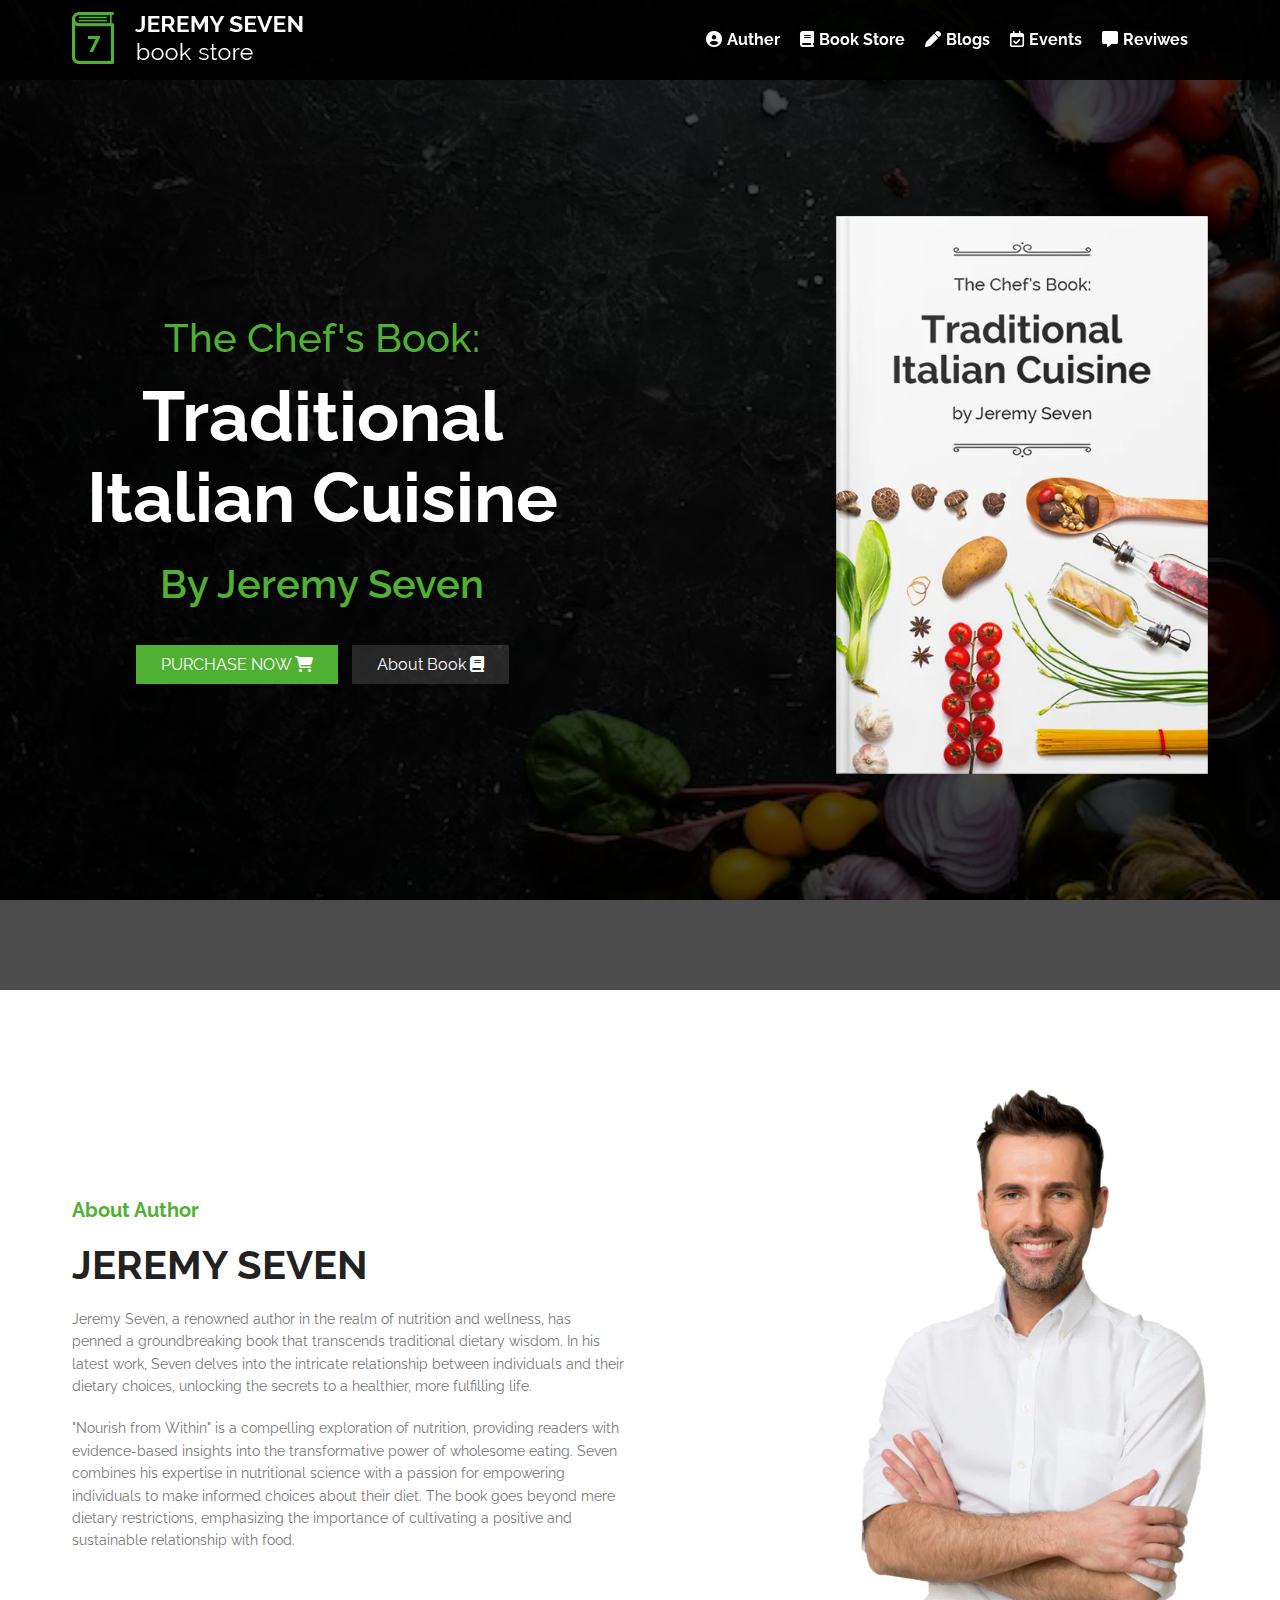
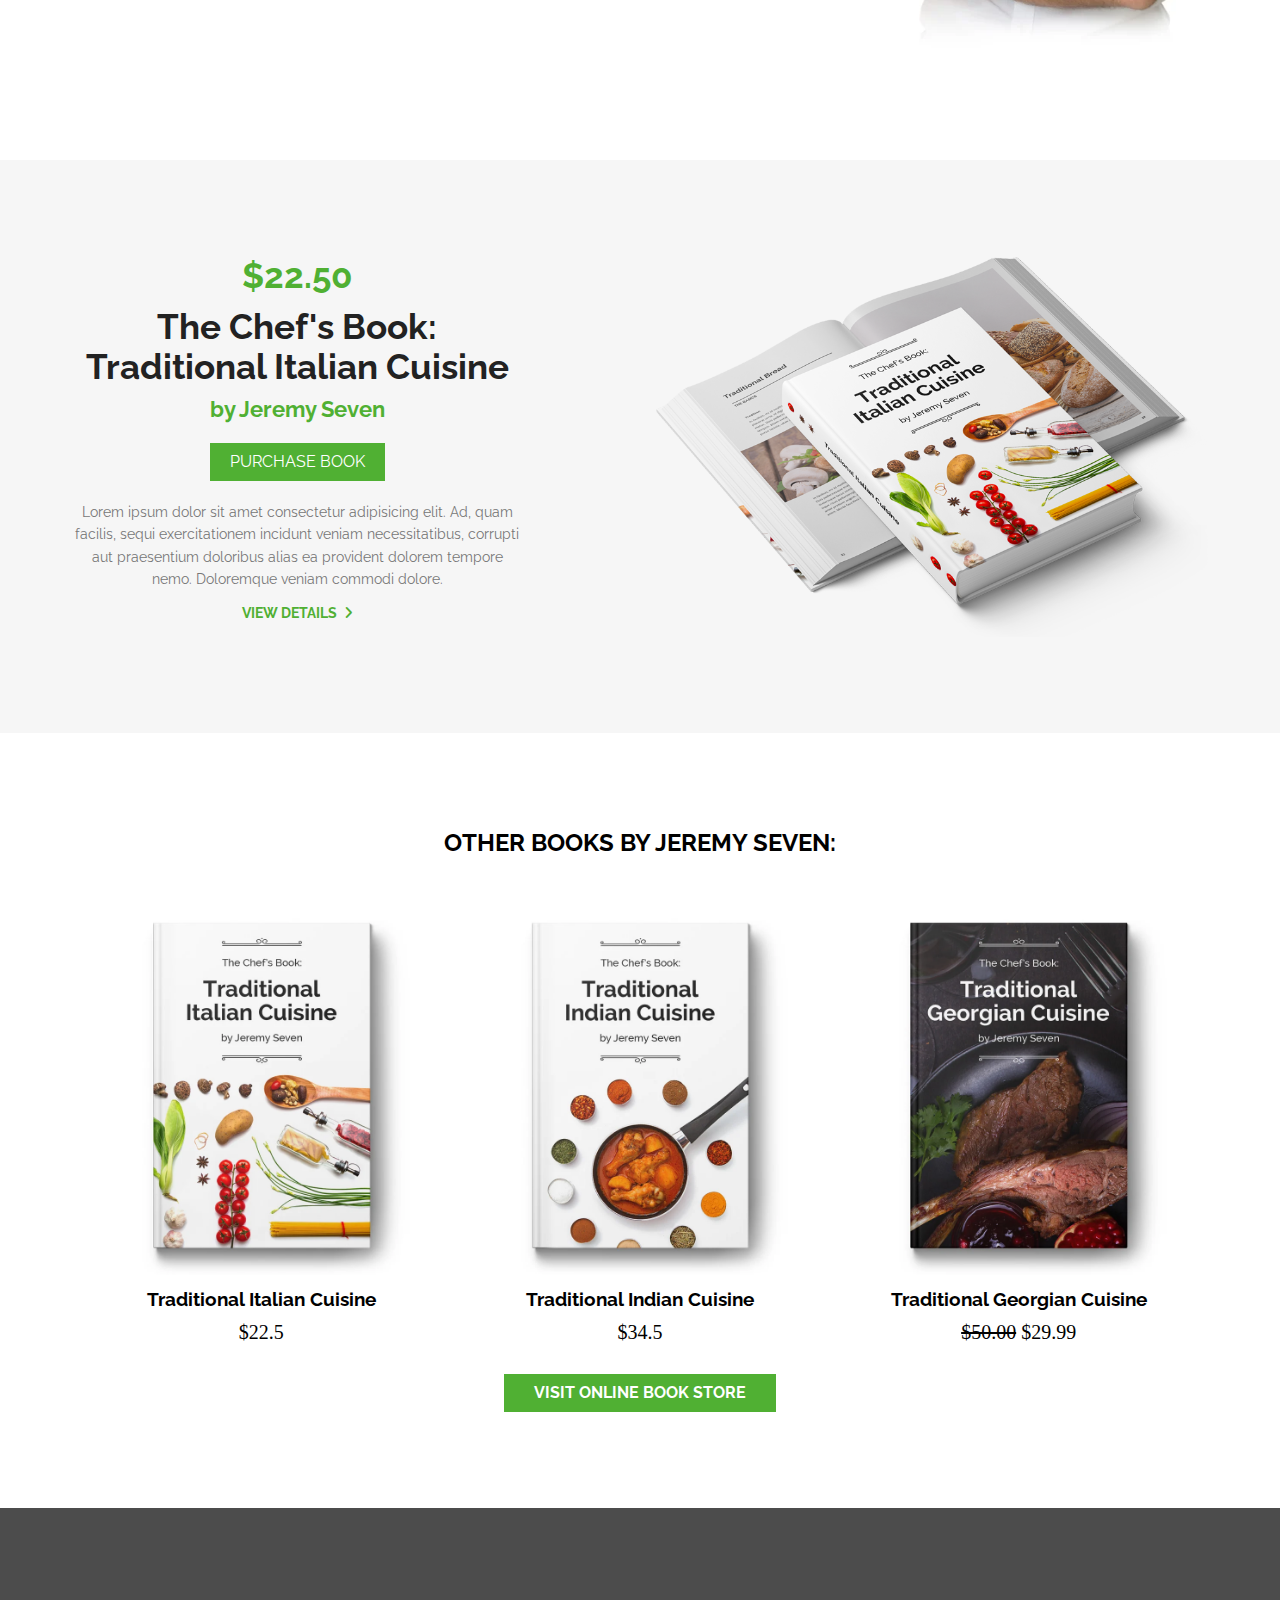
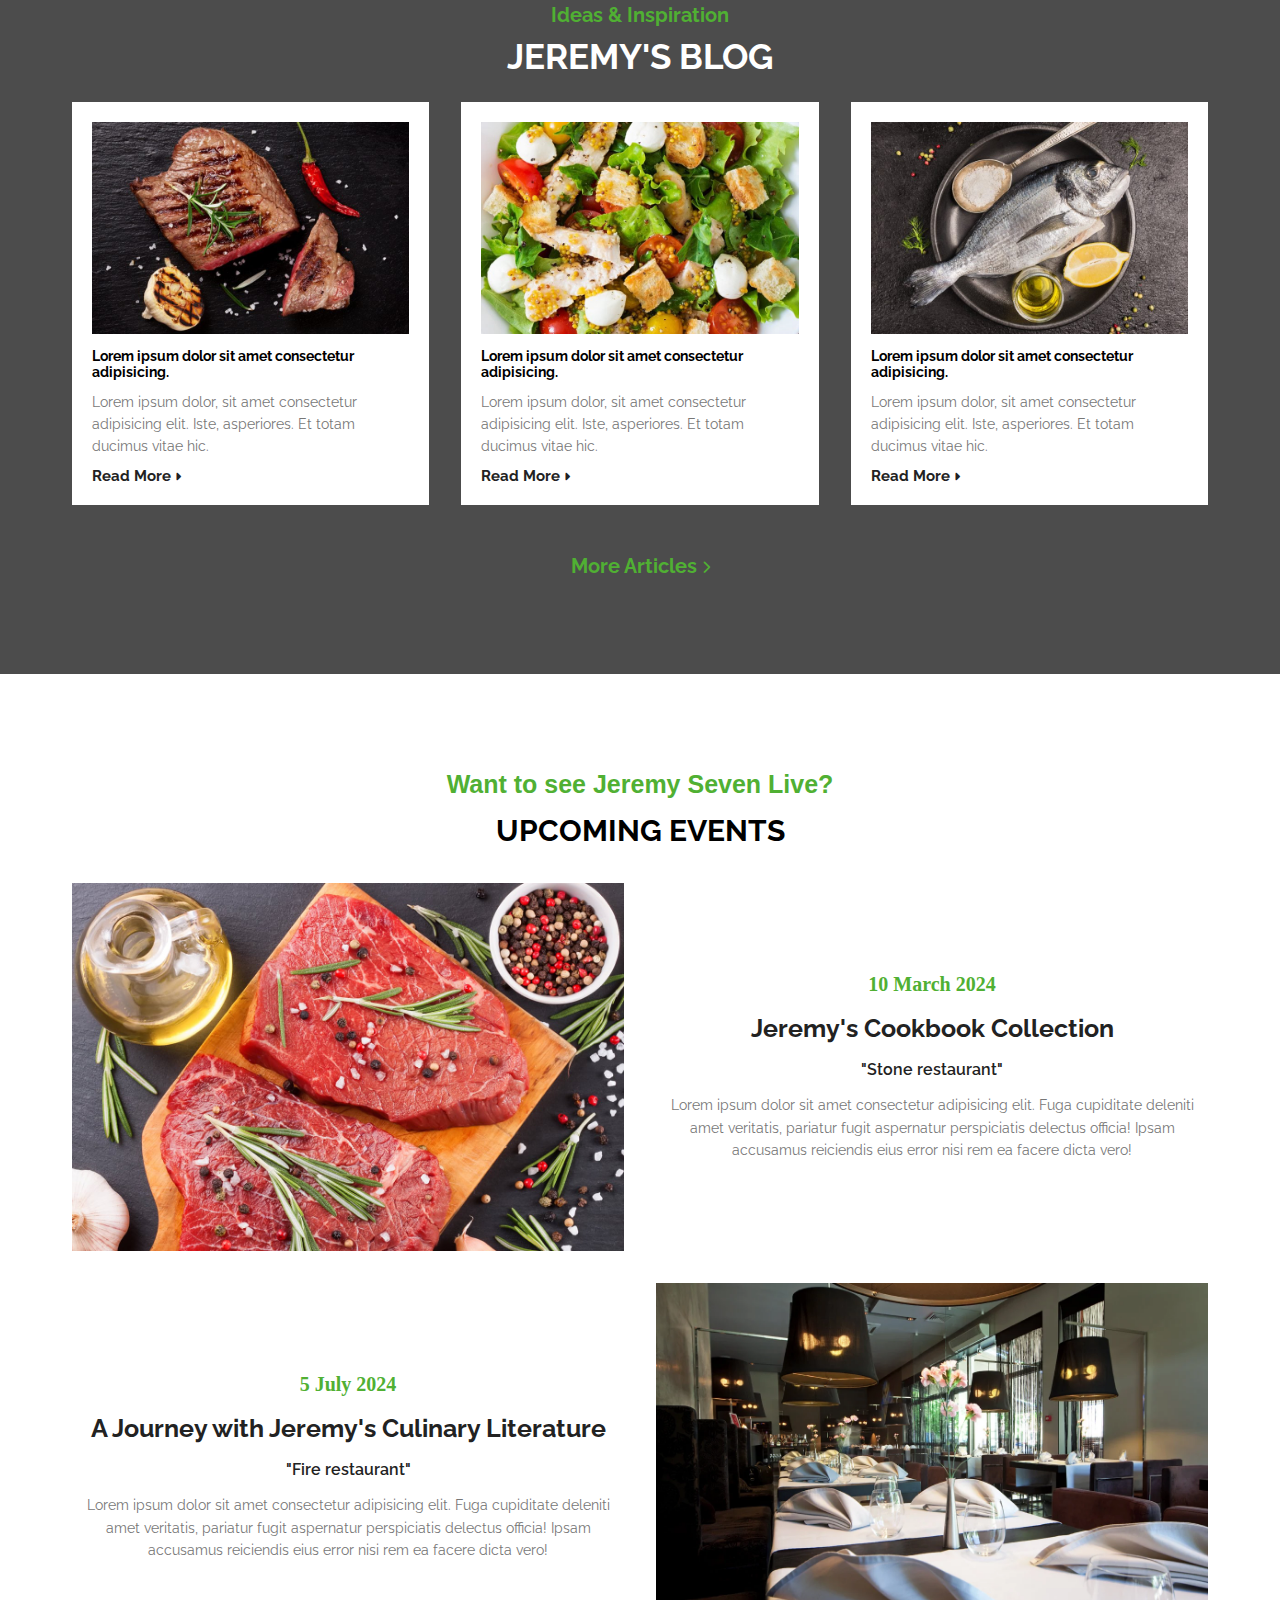
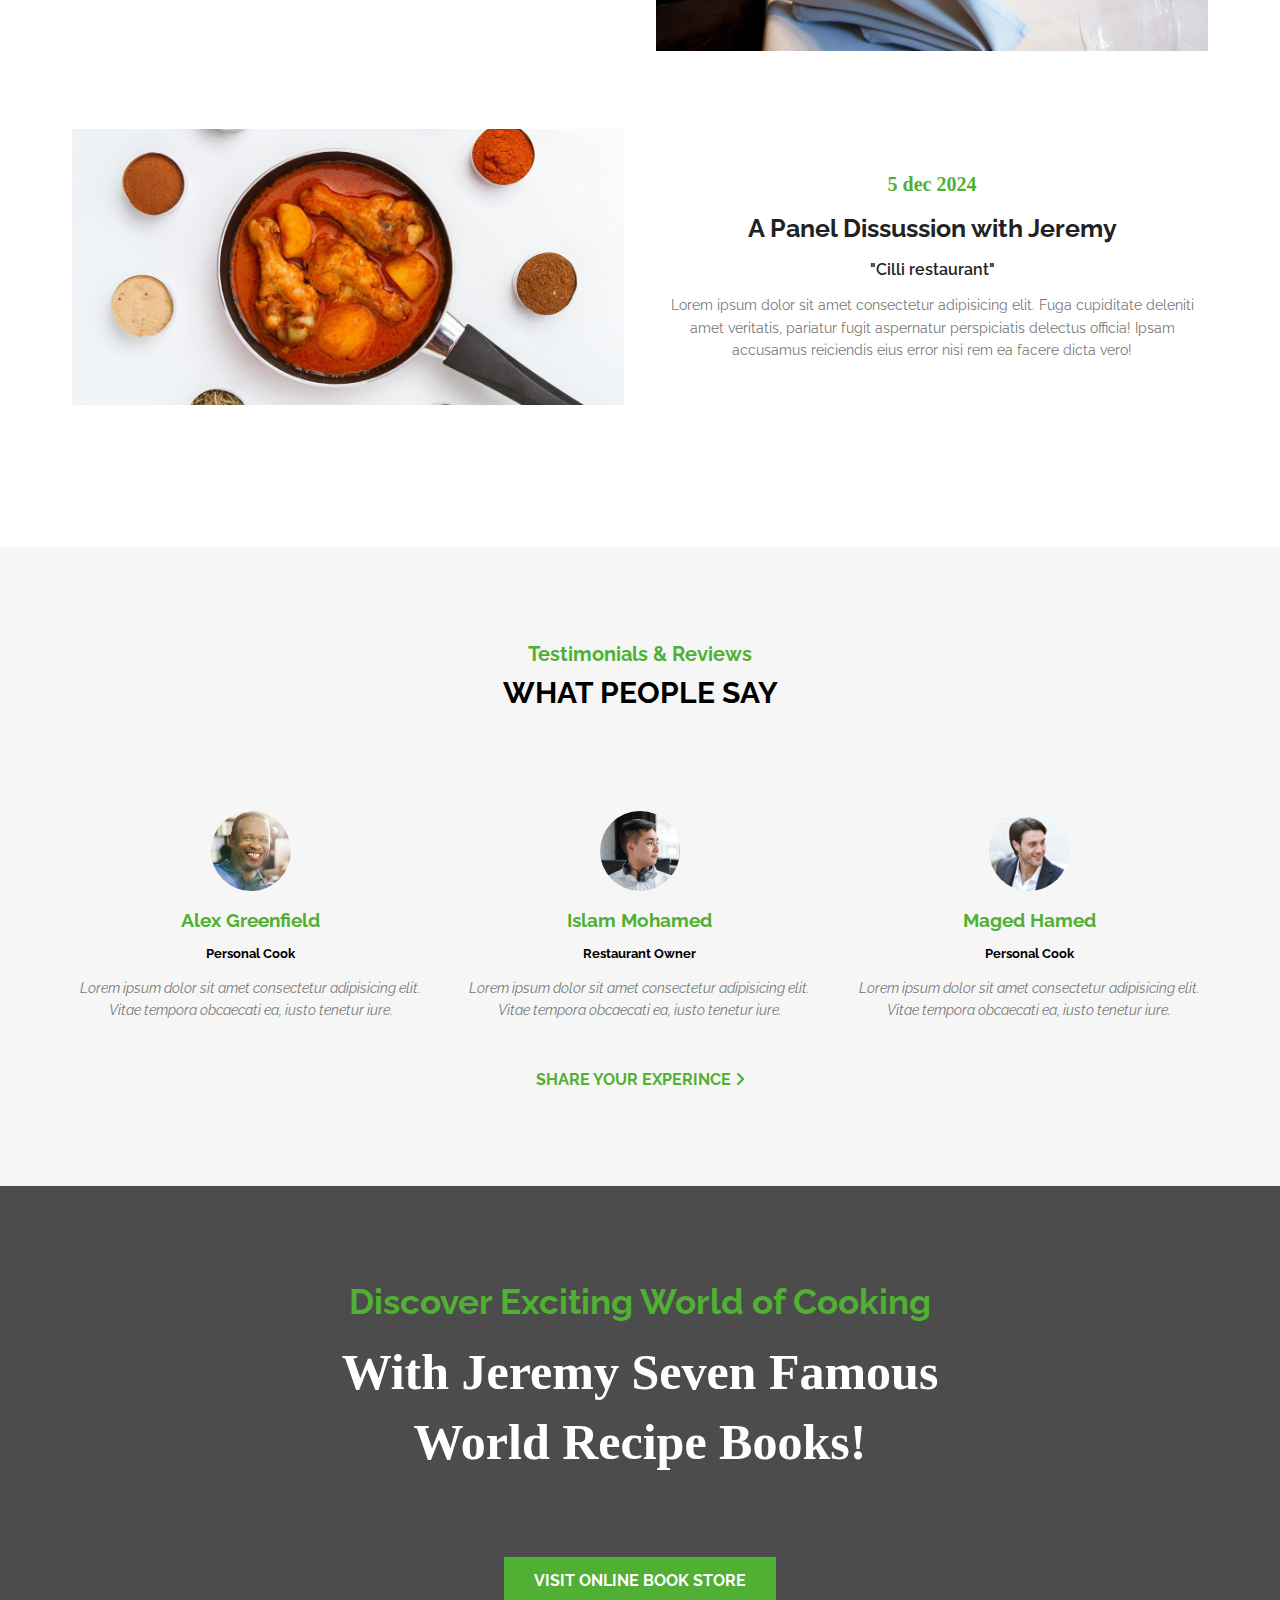
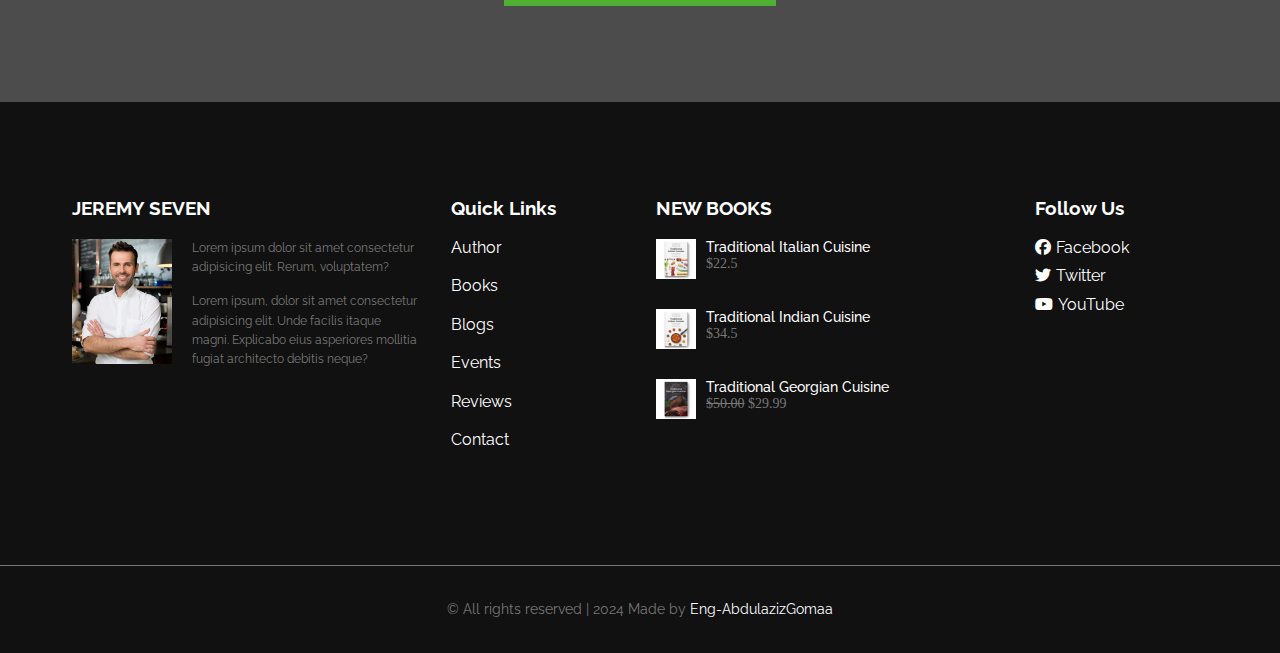
<file: index.html>
<!DOCTYPE html>
<html lang="en">

<head>
    <meta charset="UTF-8">
    <meta name="viewport" content="width=device-width, initial-scale=1.0">
    <title>Jeremy Seven | Book Store</title>
    <!-- Favicon -->
    <link rel="Shourt icon" href="./favicon.ico" type="image/x-icon">
    <!-- FontAwsome -->
    <link rel="stylesheet" href="css/all.min.css">
    <link rel="stylesheet" href="css/Normalize.css">
    <!-- Style -->
    <link rel="stylesheet" href="css/style.css">
</head>

<body>
    <!-- Start Header -->
    <header id="header">
        <div class="overlay"></div>
        <div class="nav-bar">
            <div class="container">
                <nav>

                    <a href="#"><img src="./images/logo.webp" alt="logo"></a>
                    <ul>
                        <li>
                            <a href="#author"><i class="fa-solid fa-circle-user"></i>Auther</a>
                        </li>
                        <li>
                            <a href="#books"><i class="fa-solid fa-book"></i>Book Store</a>
                        </li>
                        <li>
                            <a href="#blogs"><i class="fa-solid fa-pen"></i>Blogs</a>
                        </li>
                        <li>
                            <a href="#events"><i class="fa-regular fa-calendar-check"></i>Events</a>
                        </li>
                        <li>
                            <a href="#reviews"><i class="fa-solid fa-message"></i>Reviwes</a>
                        </li>

                    </ul>
                </nav>
            </div>
        </div>
        <div class="header-content">
            <div class="container">
                <div class="row">
                    <div class="text">
                        <h3>The Chef's Book:</h3>
                        <h2>Traditional Italian Cuisine</h2>
                        <p>By Jeremy Seven</p>
                        <div class="btn">
                            <a href="#" class="payed">PURCHASE NOW <i class="fa-solid fa-cart-shopping"></i></a>
                            <a href="#about-book" class="about">About Book <i class="fa-solid fa-book"></i></a>
                        </div>
                    </div>
                    <img src="./images/main-book.webp" alt="">
                </div>
            </div>
        </div>
    </header>
    <!-- End Header -->
    <!-- Start Author -->
    <main>
        <section id="author">
            <div class="container">
                <div class="row">
                    <div class="col">
                        <span>About Author</span>
                        <h3>JEREMY SEVEN</h3>
                        <p class="p-1">Jeremy Seven, a renowned author in the realm of nutrition and wellness, has
                            penned a groundbreaking book that transcends traditional dietary wisdom. In his latest work,
                            Seven delves into the intricate relationship between individuals and their dietary choices,
                            unlocking the secrets to a healthier, more fulfilling life.</p>
                        <p>"Nourish from Within" is a compelling exploration of nutrition, providing readers with
                            evidence-based insights into the transformative power of wholesome eating. Seven combines
                            his expertise in nutritional science with a passion for empowering individuals to make
                            informed choices about their diet. The book goes beyond mere dietary restrictions,
                            emphasizing the importance of cultivating a positive and sustainable relationship with food.
                        </p>
                    </div>
                    <img src="./images/author.webp" alt="">
                </div>
            </div>
        </section>
    </main>
    <!-- End Author -->
    <!-- Start About Book -->
    <section id="about-book">
        <div class="container">
            <div class="row">
                <div class="col">
                    <span>$22.50</span>
                    <h3>The Chef's Book: Traditional Italian Cuisine</h3>
                    <span class="a-name">
                        by Jeremy Seven
                    </span>
                    <a href="#">PURCHASE BOOK</a>
                    <P>Lorem ipsum dolor sit amet consectetur adipisicing elit. Ad, quam facilis, sequi exercitationem
                        incidunt veniam necessitatibus, corrupti aut praesentium doloribus alias ea provident dolorem
                        tempore nemo. Doloremque veniam commodi dolore.</P>
                    <a href="#" class="details">VIEW DETAILS <i class="fa-solid fa-angle-right"></i></a>
                </div>
                <img src="./images/offer-img.webp" alt="">
            </div>
        </div>
    </section>
    <!-- End About Book -->
    <!-- Start Books -->
    <section id="books">
        <div class="container">
            <h2>OTHER BOOKS BY JEREMY SEVEN:</h2>
            <div class="row">
                <div class="col">
                    <img src="./images/book-1.webp" alt="book">
                    <h3>Traditional Italian Cuisine</h3>
                    <span>$22.5</span>
                </div>
                <div class="col">
                    <img src="./images/book-2.webp" alt="book">
                    <h3>Traditional Indian Cuisine</h3>
                    <span>$34.5</span>
                </div>
                <div class="col">
                    <img src="./images/book-3.webp" alt="book">
                    <h3>Traditional Georgian Cuisine</h3>
                    <span>
                        <del>$50.00</del>
                        $29.99
                    </span>
                </div>
            </div>
            <div class="btn">
                <a href="./books.html">VISIT ONLINE BOOK STORE</a>

            </div>
        </div>
    </section>
    <!-- End Books -->
    <!-- Start Blogs -->
    <section id="blogs">
        <div class="overlay"></div>
        <div class="container">
            <span>Ideas & Inspiration</span>
            <h2>JEREMY'S BLOG</h2>
            <div class="row">
                <div class="col">
                    <img src="./images/blog-1.jpeg" alt="blog">
                    <h3>Lorem ipsum dolor sit amet consectetur adipisicing.</h3>
                    <p>Lorem ipsum dolor, sit amet consectetur adipisicing elit. Iste, asperiores. Et totam ducimus
                        vitae hic.</p>
                    <a href="#">Read More <i class="fa-solid fa-caret-right"></i></a>
                </div>
                <div class="col">
                    <img src="./images/blog-2.jpeg" alt="blog">
                    <h3>Lorem ipsum dolor sit amet consectetur adipisicing.</h3>
                    <p>Lorem ipsum dolor, sit amet consectetur adipisicing elit. Iste, asperiores. Et totam ducimus
                        vitae hic.</p>
                    <a href="#">Read More <i class="fa-solid fa-caret-right"></i></a>
                </div>
                <div class="col">
                    <img src="./images/blog-3.jpeg" alt="blog">
                    <h3>Lorem ipsum dolor sit amet consectetur adipisicing.</h3>
                    <p>Lorem ipsum dolor, sit amet consectetur adipisicing elit. Iste, asperiores. Et totam ducimus
                        vitae hic.</p>
                    <a href="#">Read More <i class="fa-solid fa-caret-right"></i></a>
                </div>
            </div>
            <div class="btn">

                <a href="#" class="more">More Articles <i class="fa-solid fa-chevron-right"></i></a>
            </div>
        </div>
    </section>
    <!-- End Blogs -->
    <!-- Start Evnts -->
    <section id="events">
        <div class="container">
            <span>Want to see Jeremy Seven Live?</span>
            <h2>UPCOMING EVENTS</h2>
            <div class="col">

                <div class="row">
                    <img src="./images/events-1.jpeg" alt="events">
                    <div class="text">
                        <span class="date">10 March 2024</span>
                        <h3>Jeremy's Cookbook Collection</h3>
                        <span class="name">"Stone restaurant"</span>
                        <p>Lorem ipsum dolor sit amet consectetur adipisicing elit. Fuga cupiditate deleniti amet
                            veritatis,
                            pariatur fugit aspernatur perspiciatis delectus officia! Ipsam accusamus reiciendis eius
                            error
                            nisi rem ea facere dicta vero!</p>

                    </div>
                </div>
                <div class="row">
                    <div class="text">

                        <span class="date">5 July 2024</span>
                        <h3>A Journey with Jeremy's Culinary Literature</h3>
                        <span class="name">"Fire restaurant"</span>
                        <p>Lorem ipsum dolor sit amet consectetur adipisicing elit. Fuga cupiditate deleniti amet
                            veritatis, pariatur fugit aspernatur perspiciatis delectus officia! Ipsam accusamus
                            reiciendis eius error nisi rem ea facere dicta vero!</p>
                    </div>
                    <img src="./images/events-2.webp" alt="events">
                </div>
                <div class="row">
                    <img src="./images/events-3.jpeg" alt="events">
                    <div class="text">
                        <span class="date">5 dec 2024</span>
                        <h3>A Panel Dissussion with Jeremy</h3>
                        <span class="name">"Cilli restaurant"</span>
                        <p>Lorem ipsum dolor sit amet consectetur adipisicing elit. Fuga cupiditate deleniti amet
                            veritatis, pariatur fugit aspernatur perspiciatis delectus officia! Ipsam accusamus
                            reiciendis eius error nisi rem ea facere dicta vero!</p>
                    </div>
                </div>
            </div>
        </div>
    </section>
    <!-- End Evnts -->
    <!-- Start Reviews -->
    <section id="reviews">
        <div class="container">
            <span>Testimonials & Reviews</span>
            <h3 class="head">WHAT PEOPLE SAY</h3>
            <div class="row">
                <div class="col">
                    <img src="./images/person-1.webp" alt="person">
                    <h3>Alex Greenfield</h3>
                    <span class="des">Personal Cook</span>
                    <p>Lorem ipsum dolor sit amet consectetur adipisicing elit. Vitae tempora obcaecati ea, iusto
                        tenetur iure.</p>
                </div>
                <div class="col">
                    <img src="./images/person-2.webp" alt="person">
                    <h3>Islam Mohamed</h3>
                    <span class="des">Restaurant Owner</span>
                    <p>Lorem ipsum dolor sit amet consectetur adipisicing elit. Vitae tempora obcaecati ea, iusto
                        tenetur iure.</p>
                </div>
                <div class="col">
                    <img src="./images/person-3.jpeg" alt="person">
                    <h3>Maged Hamed</h3>
                    <span class="des">Personal Cook</span>
                    <p>Lorem ipsum dolor sit amet consectetur adipisicing elit. Vitae tempora obcaecati ea, iusto
                        tenetur iure.</p>
                </div>
            </div>
            <div class="btn">
                <a href="./contact.html">SHARE YOUR EXPERINCE <i class="fa-solid fa-angle-right"></i></a>
            </div>
        </div>
    </section>
    <!-- End Reviews -->
    <!-- Start Discover -->
    <section id="discover">
        <div class="overlay"></div>
        <div class="container">
            <div class="row">
                <h3>Discover Exciting World of Cooking</h3>
                <p>With Jeremy Seven Famous World Recipe Books!</p>
                <a href="./books.html">VISIT ONLINE BOOK STORE</a>
            </div>
        </div>
    </section>
    <!-- End Discover -->
    <!-- Start Footer -->
    <footer id="footer">
        <div class="container">
            <div class="row">
                <div class="col col-1">
                    <h3>JEREMY SEVEN</h3>
                    <div class="col-1-content">

                        <img src="./images/author-footer.webp" alt="author-footer">
                        <div>

                            <p>Lorem ipsum dolor sit amet consectetur adipisicing elit. Rerum, voluptatem?</p>
                            <p>Lorem ipsum, dolor sit amet consectetur adipisicing elit. Unde facilis itaque magni.
                                Explicabo
                                eius asperiores mollitia fugiat architecto debitis neque?</p>
                        </div>
                    </div>
                </div>
                <div class="col col-2">
                    <h3>Quick Links</h3>
                    <ul>
                        <li><a href="#author">Author</a></li>
                        <li><a href="#books">Books</a></li>
                        <li><a href="#blogs">Blogs</a></li>
                        <li><a href="#events">Events</a></li>
                        <li><a href="#reviews">Reviews</a></li>
                        <li><a href="./contact.html">Contact</a></li>
                    </ul>
                </div>
                <!-- Col 3 -->
                <div class="col col-3">
                    <h3>NEW BOOKS</h3>
                    <!-- Book 1 -->
                    <div class="book">
                        <img src="./images/book-1.webp" alt="Book 1">
                        <div>
                            <h3>Traditional Italian Cuisine</h3>
                            <p>$22.5</p>
                        </div>
                    </div>
                    <!-- Book 2 -->
                    <div class="book">
                        <img src="./images/book-2.webp" alt="Book 2">
                        <div>
                            <h3>Traditional Indian Cuisine</h3>
                            <p>$34.5</p>
                        </div>
                    </div>
                    <!-- Book 3 -->
                    <div class="book">
                        <img src="./images/book-3.webp" alt="Book 3">
                        <div>
                            <h3>Traditional Georgian Cuisine</h3>
                            <p><del>$50.00</del> $29.99</p>
                        </div>
                    </div>
                </div>

            
            <div class="col col-4">
                <h3>Follow Us</h3>
                <div class="social-links">
                    <a href="#"><i class="fa-brands fa-facebook"></i>Facebook</a>
                    <a href="#"><i class="fa-brands fa-twitter"></i>Twitter</a>
                    <a href="#"><i class="fa-brands fa-youtube"></i>YouTube</a>
                </div>
            </div>
            </div>
        </div>
        <div class="designer">
            <p>&copy; All rights reserved | 2024 Made by <a href="https://github.com/EngAbdulazizGomaa" target="_blank">Eng-AbdulazizGomaa</a></p>
        </div>
        </div>
    </footer>
    <!-- End Footer -->
</body>

</html>
</file>
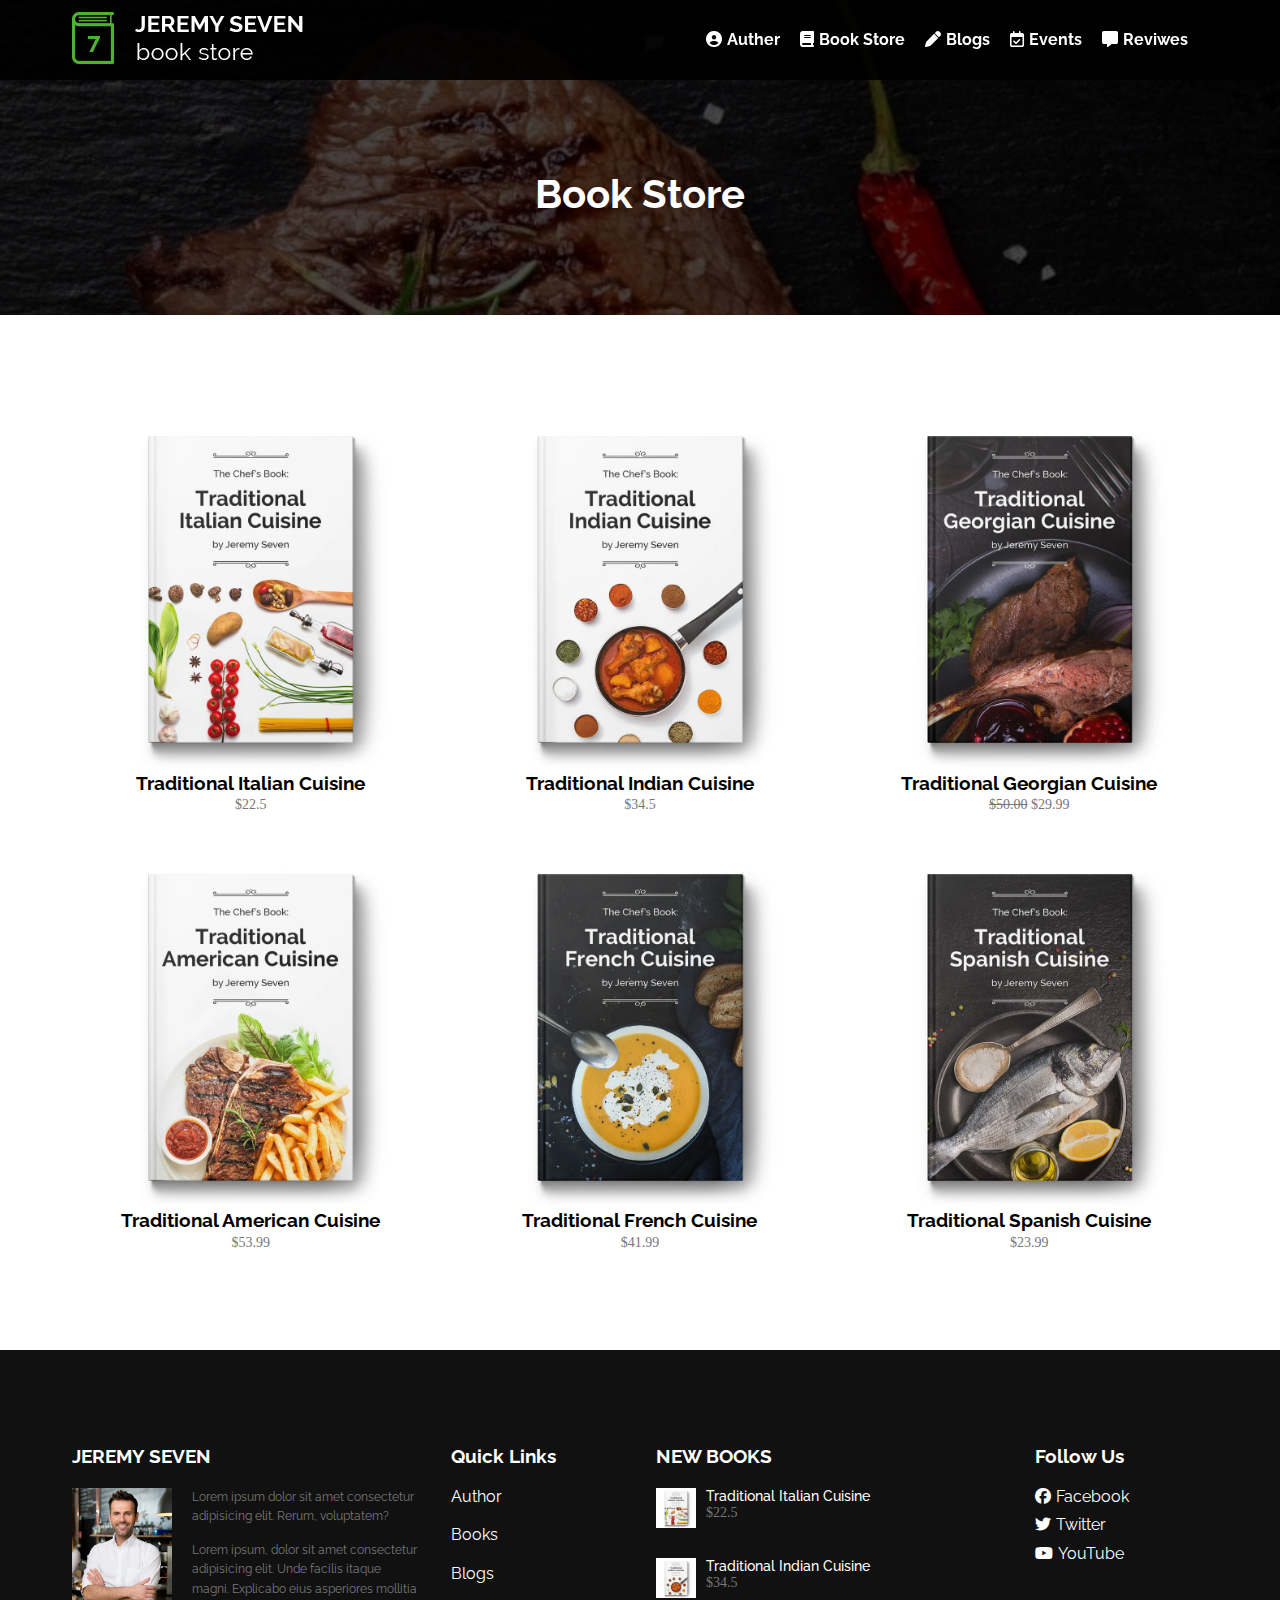
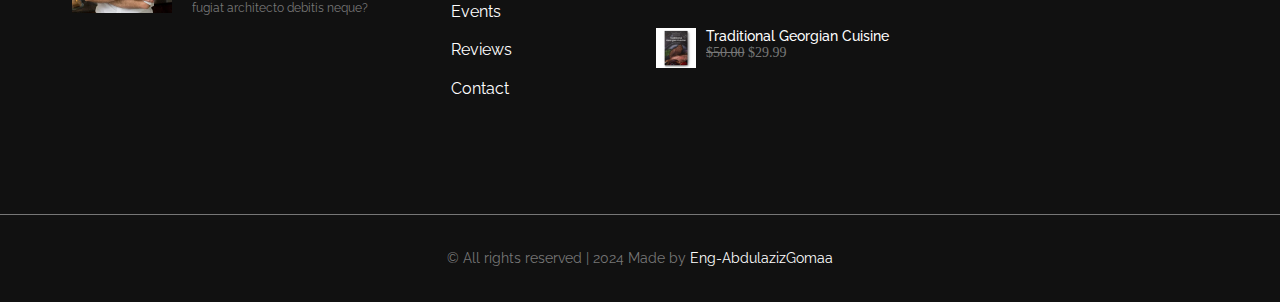
<file: books.html>
<!DOCTYPE html>
<html lang="en">

<head>
    <meta charset="UTF-8">
    <meta name="viewport" content="width=device-width, initial-scale=1.0">
    <title>Jeremy Seven | Book Store</title>
    <link rel="Shourt icon" href="./favicon.ico" type="image/x-icon">
    <link rel="stylesheet" href="css/all.min.css">
    <link rel="stylesheet" href="css/Normalize.css">
    <link rel="stylesheet" href="css/style.css">
</head>

<body>
    <!-- Start Header -->
    <header id="header">
        <div class="nav-bar">
            <div class="container">
                <nav>

                    <a href="./index.html"><img src="./images/logo.webp" alt="logo"></a>
                    <ul>
                        <li>
                            <a href="#author"><i class="fa-solid fa-circle-user"></i>Auther</a>
                        </li>
                        <li>
                            <a href="#books"><i class="fa-solid fa-book"></i>Book Store</a>
                        </li>
                        <li>
                            <a href="#blogs"><i class="fa-solid fa-pen"></i>Blogs</a>
                        </li>
                        <li>
                            <a href="#events"><i class="fa-regular fa-calendar-check"></i>Events</a>
                        </li>
                        <li>
                            <a href="#reviews"><i class="fa-solid fa-message"></i>Reviwes</a>
                        </li>

                    </ul>
                </nav>
            </div>
        </div>
        <div class="header-content-contact-us">
            <div class="overlay"></div>
            <h1>Book Store</h1>

        </div>
        </div>
    </header>
    <!-- End Header -->
    <!-- Start Books -->
    <section id="books-store">
        <div class="container">
            <div class="row">
                <div class="col">
                    <img src="./images/book-1.webp" alt="book">
                    <h3>Traditional Italian Cuisine</h3>
                    <p>$22.5</p>
                </div>
                <div class="col">
                    <img src="./images/book-2.webp" alt="book">
                    <h3>Traditional Indian Cuisine</h3>
                    <p>$34.5</p>
                </div>
                <div class="col">
                    <img src="./images/book-3.webp" alt="book">
                    <h3>Traditional Georgian Cuisine</h3>
                    <p>
                        <del>$50.00</del>
                        $29.99
                    </p>
                </div>
                <div class="col">
                    <img src="./images/book-4.webp" alt="book">
                    <h3>Traditional American Cuisine</h3>
                    <p>$53.99</p>
                </div>
                <div class="col">
                    <img src="./images/book-5.webp" alt="book">
                    <h3>Traditional French Cuisine</h3>
                    <p>$41.99</p>
                </div>
                <div class="col">
                    <img src="./images/book-6.jpeg" alt="book">
                    <h3>Traditional Spanish Cuisine</h3>
                    <p>$23.99</p>
                </div>
            </div>
        </div>
    </section>
    <!-- End Books -->
    <!-- Start Footer -->
    <footer id="footer">
        <div class="container">
            <div class="row">
                <div class="col col-1">
                    <h3>JEREMY SEVEN</h3>
                    <div class="col-1-content">

                        <img src="./images/author-footer.webp" alt="author-footer">
                        <div>

                            <p>Lorem ipsum dolor sit amet consectetur adipisicing elit. Rerum, voluptatem?</p>
                            <p>Lorem ipsum, dolor sit amet consectetur adipisicing elit. Unde facilis itaque magni.
                                Explicabo
                                eius asperiores mollitia fugiat architecto debitis neque?</p>
                        </div>
                    </div>
                </div>
                <div class="col col-2">
                    <h3>Quick Links</h3>
                    <ul>
                        <li><a href="#">Author</a></li>
                        <li><a href="#">Books</a></li>
                        <li><a href="#">Blogs</a></li>
                        <li><a href="#">Events</a></li>
                        <li><a href="#">Reviews</a></li>
                        <li><a href="./contact.html">Contact</a></li>
                    </ul>
                </div>
                <!-- Col 3 -->
                <div class="col col-3">
                    <h3>NEW BOOKS</h3>
                    <!-- Book 1 -->
                    <div class="book">
                        <img src="./images/book-1.webp" alt="Book 1">
                        <div>
                            <h3>Traditional Italian Cuisine</h3>
                            <p>$22.5</p>
                        </div>
                    </div>
                    <!-- Book 2 -->
                    <div class="book">
                        <img src="./images/book-2.webp" alt="Book 2">
                        <div>
                            <h3>Traditional Indian Cuisine</h3>
                            <p>$34.5</p>
                        </div>
                    </div>
                    <!-- Book 3 -->
                    <div class="book">
                        <img src="./images/book-3.webp" alt="Book 3">
                        <div>
                            <h3>Traditional Georgian Cuisine</h3>
                            <p><del>$50.00</del> $29.99</p>
                        </div>
                    </div>
                </div>


                <div class="col col-4">
                    <h3>Follow Us</h3>
                    <div class="social-links">
                        <a href="#"><i class="fa-brands fa-facebook"></i>Facebook</a>
                        <a href="#"><i class="fa-brands fa-twitter"></i>Twitter</a>
                        <a href="#"><i class="fa-brands fa-youtube"></i>YouTube</a>
                    </div>
                </div>
            </div>
        </div>
        <div class="designer">
            <p>&copy; All rights reserved | 2024 Made by <a href="https://github.com/EngAbdulazizGomaa"
                    target="_blank">Eng-AbdulazizGomaa</a></p>
        </div>
        </div>
    </footer>
    <!-- End Footer -->
</body>

</html>
</file>
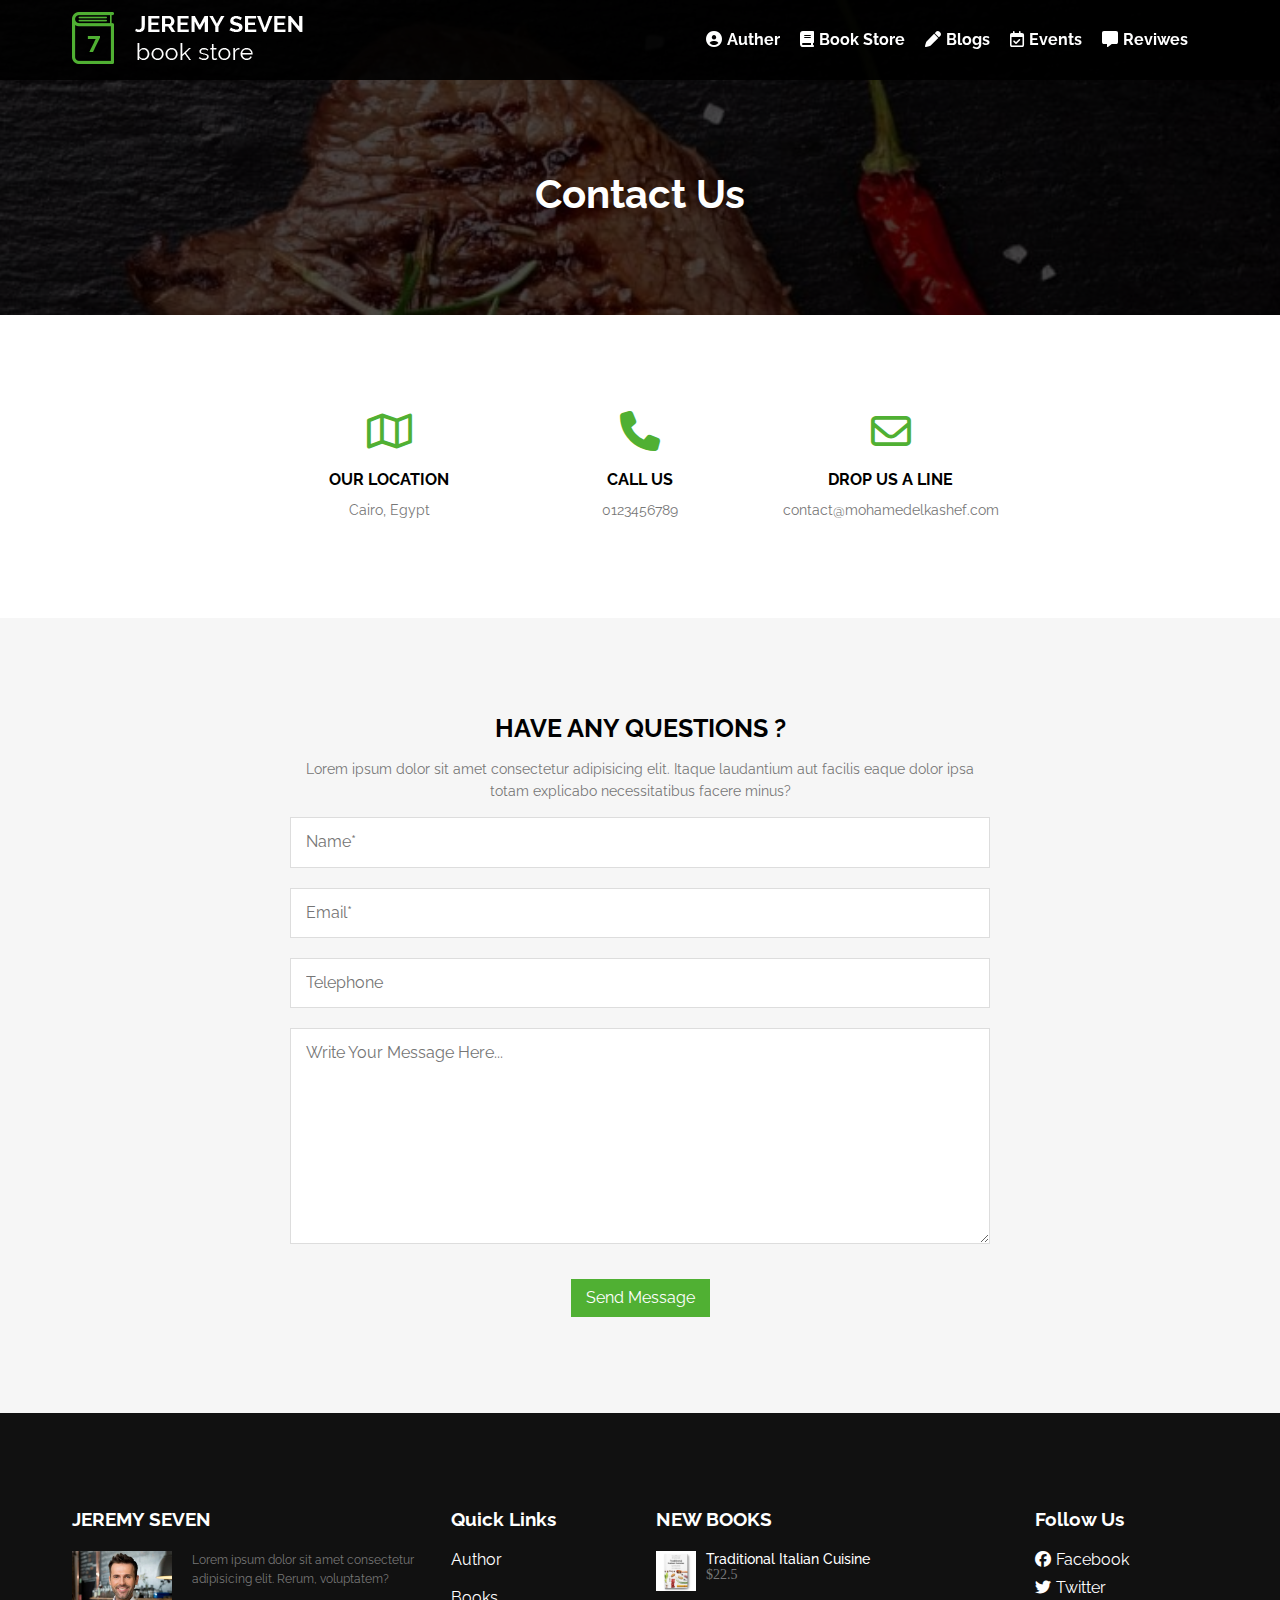
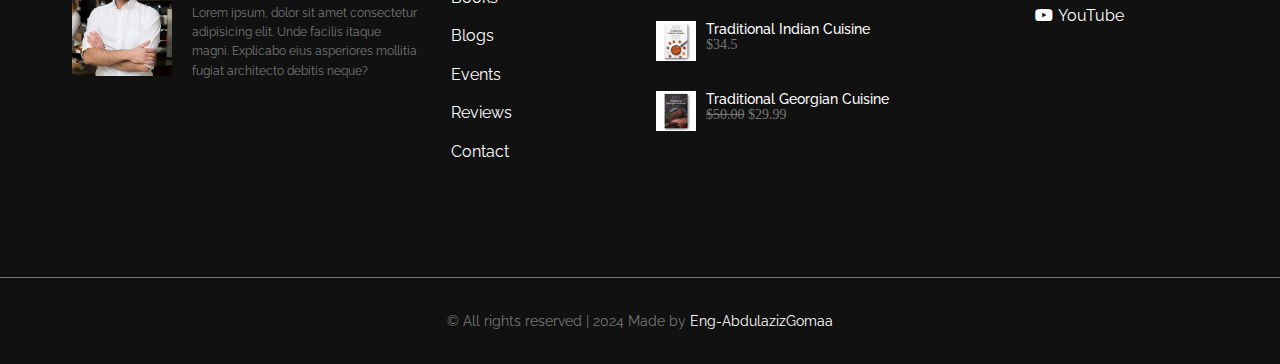
<file: contact.html>
<!DOCTYPE html>
<html lang="en">

<head>
    <meta charset="UTF-8">
    <meta name="viewport" content="width=device-width, initial-scale=1.0">
    <title>Jeremy Seven | Book Store</title>
    <link rel="Shourt icon" href="./favicon.ico" type="image/x-icon">
    <link rel="stylesheet" href="css/all.min.css">
    <link rel="stylesheet" href="css/Normalize.css">
    <link rel="stylesheet" href="css/style.css">
</head>

<body>
    <!-- Start Header -->
    <header id="header">
        <div class="nav-bar">
            <div class="container">
                <nav>

                    <a href="./index.html"><img src="./images/logo.webp" alt="logo"></a>
                    <ul>
                        <li>
                            <a href="#author"><i class="fa-solid fa-circle-user"></i>Auther</a>
                        </li>
                        <li>
                            <a href="#books"><i class="fa-solid fa-book"></i>Book Store</a>
                        </li>
                        <li>
                            <a href="#blogs"><i class="fa-solid fa-pen"></i>Blogs</a>
                        </li>
                        <li>
                            <a href="#events"><i class="fa-regular fa-calendar-check"></i>Events</a>
                        </li>
                        <li>
                            <a href="#reviews"><i class="fa-solid fa-message"></i>Reviwes</a>
                        </li>

                    </ul>
                </nav>
            </div>
        </div>
        <div class="header-content-contact-us">
            <div class="overlay"></div>
            <h1>Contact Us</h1>

        </div>
        </div>
    </header>
    <!-- End Header -->
    <!-- Start Location -->
    <main>
        <section id="location">
            <div class="container">
                <div class="row">
                    <div class="col">
                        <i class="fa-regular fa-map"></i>
                        <h2>OUR LOCATION</h2>
                        <p>Cairo, Egypt</p>
                    </div>
                    <div class="col">
                        <i class="fa-solid fa-phone"></i>
                        <h2>CALL US</h2>
                        <p>0123456789</p>
                    </div>
                    <div class="col">
                        <i class="fa-regular fa-envelope"></i>
                        <h2>DROP US A LINE</h2>
                            <p>contact@mohamedelkashef.com</p>
                    </div>
                </div>
            </div>
        </section>
    </main>
    <!-- End Location -->
     <!-- Start Form -->
      <section id="form">
       <div class="container">
       <div class="content">
           <h3>HAVE ANY QUESTIONS ?</h3>
           <p>Lorem ipsum dolor sit amet consectetur adipisicing elit. Itaque laudantium aut facilis eaque dolor ipsa totam explicabo necessitatibus facere minus?</p>
           <form >
               <input type="text" placeholder="Name*" required>
               <input type="email" placeholder="Email*" required>
               <input type="number" required placeholder="Telephone">
               <textarea name="Message"  placeholder="Write Your Message Here..." rows="10" cols="30"></textarea>
               <button type="submit">Send Message</button>
            </form>
        </div>
    </div>
      </section>
     <!-- End Form -->
          <!-- Start Footer -->
    <footer id="footer">
        <div class="container">
            <div class="row">
                <div class="col col-1">
                    <h3>JEREMY SEVEN</h3>
                    <div class="col-1-content">

                        <img src="./images/author-footer.webp" alt="author-footer">
                        <div>

                            <p>Lorem ipsum dolor sit amet consectetur adipisicing elit. Rerum, voluptatem?</p>
                            <p>Lorem ipsum, dolor sit amet consectetur adipisicing elit. Unde facilis itaque magni.
                                Explicabo
                                eius asperiores mollitia fugiat architecto debitis neque?</p>
                        </div>
                    </div>
                </div>
                <div class="col col-2">
                    <h3>Quick Links</h3>
                    <ul>
                        <li><a href="#author">Author</a></li>
                        <li><a href="#books">Books</a></li>
                        <li><a href="#blogs">Blogs</a></li>
                        <li><a href="#events">Events</a></li>
                        <li><a href="#reviews">Reviews</a></li>
                        <li><a href="./contact.html">Contact</a></li>
                    </ul>
                </div>
                <!-- Col 3 -->
                <div class="col col-3">
                    <h3>NEW BOOKS</h3>
                    <!-- Book 1 -->
                    <div class="book">
                        <img src="./images/book-1.webp" alt="Book 1">
                        <div>
                            <h3>Traditional Italian Cuisine</h3>
                            <p>$22.5</p>
                        </div>
                    </div>
                    <!-- Book 2 -->
                    <div class="book">
                        <img src="./images/book-2.webp" alt="Book 2">
                        <div>
                            <h3>Traditional Indian Cuisine</h3>
                            <p>$34.5</p>
                        </div>
                    </div>
                    <!-- Book 3 -->
                    <div class="book">
                        <img src="./images/book-3.webp" alt="Book 3">
                        <div>
                            <h3>Traditional Georgian Cuisine</h3>
                            <p><del>$50.00</del> $29.99</p>
                        </div>
                    </div>
                </div>

            
            <div class="col col-4">
                <h3>Follow Us</h3>
                <div class="social-links">
                    <a href="#"><i class="fa-brands fa-facebook"></i>Facebook</a>
                    <a href="#"><i class="fa-brands fa-twitter"></i>Twitter</a>
                    <a href="#"><i class="fa-brands fa-youtube"></i>YouTube</a>
                </div>
            </div>
            </div>
        </div>
        <div class="designer">
            <p>&copy; All rights reserved | 2024 Made by <a href="https://github.com/EngAbdulazizGomaa" target="_blank">Eng-AbdulazizGomaa</a></p>
        </div>
        </div>
    </footer>
    <!-- End Footer -->
</body>

</html>
</file>
<file: css/style.css>
@import url('https://fonts.googleapis.com/css2?family=Raleway:ital,wght@0,100..900;1,100..900&display=swap');

:root{
    --light-green: #50b033;
    --light-gray: #777;
    --black: #222;
    --bg-footer: #111;
    --bg-white: #f6f6f6;
}

body{
    font-family: "Raleway", sans-serif;
}
*{
    margin: 0;
    padding: 0;
    box-sizing: border-box;
}
html{
    scroll-behavior: smooth;
}
ul{
    list-style: none;
}
a{
    text-decoration: none;
}
p{
    color: var(--light-gray);
    font-size: 14px;
    line-height: 1.6;
}
/* Start Component */
.container{
    max-width: 1200px;
    margin: auto;
    padding: 0 2rem;
}
.overlay{
    position: absolute;
    top: 0;
    left: 0;
    width: 100%;
    height: 100%;
    background-color: rgba(0, 0, 0, 0.7);
    z-index: -1;
}
/* End Component */
/* Start Header */
#header{
    background-image: url(../images/bg-home.avif);
    background-repeat: no-repeat;
    background-size: cover;
     background-position: center;
     background-attachment: fixed;
     z-index: 1;
     position: relative;
    /* height: 100vh;  */
}
/* Start Nav */
#header .nav-bar{
    background-color: rgba(0, 0, 0, 0.9);
    position: fixed;
    width: 100%;
    top: 0;
    z-index: 3;
}
#header .nav-bar .container nav{
    display: flex;
    justify-content: space-between;
    align-items: center;   
    min-height: 80px;
}
#header .nav-bar .container nav ul{
    display: flex;
    align-items: center;
}
#header .nav-bar .container nav ul li {
    margin-right: 20px;
}
#header .nav-bar .container nav ul li a{
    color: white;
    font-weight: 700;
    transition: all .3s ease;
    padding-bottom: 15px;
    
}#header .nav-bar .container nav ul li a:hover{
    padding-bottom: 5px;
    border-bottom: 1px solid var(--light-green);
}
#header .nav-bar .container nav ul li a i{
    margin-right: 5px;
}
/* End Nav */
#header .header-content .container .row{
    display: grid;
    grid-template-columns: 2fr 1fr;
    align-items: center;
    column-gap: 20px;
    /* height: calc(100vh - 80px); */
    min-height: 110vh;
}
#header .header-content .container .row .text{
    max-width: 500px;
    text-align: center;
}
#header .header-content .container .row .text h3{
    color: var(--light-green);
    font-size: 40px;
    font-weight: 500;
}
#header .header-content .container .row .text h2{
    font-size: 70px;
    color: white;
    margin: 15px 0;

}
#header .header-content .container .row .text p{
    font-size: 40px;
    font-weight: 600;
    color: var(--light-green);
}
#header .header-content .container .row .text .btn {
    margin-top: 40px;


}
#header .header-content .container .row .text .payed{
    color: white;
    padding: 10px 25px;
    background-color: var(--light-green);
    margin-right: 10px;
}
#header .header-content .container .row .text .about{
    background-color: rgba(119, 119, 119, 0.3);
    color: #fff;
    padding: 10px 25px;
}
#header .header-content .container .row img{
    /* height: 100%; */
    max-width: 100%;
}
/* End Header */
/* Start Author */
#author{
    /* background-color: var(--bg-white) */
    padding: 6rem 0;
}
#author .container .row{
    display: grid;
    grid-template-columns: repeat(2,1fr);
    align-items: center;
    column-gap: 2rem;
}
#author .container .row .col span{
    font-size: 20px;
    color: var(--light-green);
    font-weight: bold;
}
#author .container .row .col h3{
    font-size: 40px;
    margin: 20px 0;
    color: var(--black);
}
#author .container .row .col .p-1{
    margin-bottom: 20px;
}
#author .container .row img{
    max-width: 350px;
    justify-self: end;
}
/* End Author */
/* Start About Book  */
#about-book{
    padding: 6rem 0;
    background-color: var(--bg-white);
}
#about-book .container .row{
    display: grid;
    grid-template-columns: repeat(2,1fr);
    align-items: center;
    column-gap: 2rem;
}
#about-book .container .row .col{
    max-width: 450px;
    text-align: center;
}
#about-book .container .row .col span:first-of-type{
    font-size: 35px;
    color: var(--light-green);
    font-weight: 700;
}
#about-book .container .row .col h3{
    font-size: 35px;
    margin: 10px 0;
    color: var(--black);
}
#about-book .container .row .col span:last-of-type{
    display: block;
    color: var(--light-green);
    font-weight: 700;
    font-size: 22px;
    
}
#about-book .container .row .col a:first-of-type{
    display: inline-block;
    margin: 20px 0;
    padding: 10px 20px;
    background-color: var(--light-green);
    color: #fff;
    transition: all .3s;
}
#about-book .container .row .col a:first-of-type:hover{
    background-color: rgb(103, 221, 67);
}
#about-book .container .row .col .details{
    display: inline-block;
    margin: 15px 0;
    font-size: 14px;
    color: var(--light-green);
    font-weight: 700;
    transition: all .3s;
}

#about-book .container .row .col .details:hover{
    margin-left: 20px;
}
#about-book .container .row .col .details i{
    margin-left: 4px;
}
#about-book .container .row img{
    max-width: 100%;
}
/* End About Book  */
/* Start Books */
#books{
    padding: 6rem 0;
}
#books .container h2{
    text-align: center;
    margin-bottom: 40px;
}
#books .container .row {
    display: grid;
    grid-template-columns: repeat(3,1fr);
}
#books .container .row .col{
    text-align: center;
}
#books .container .row .col img{
    max-width: 100%;
}
#books .container .row .col h3{
    margin: 10px 0 ;
}
#books .container .row .col span {
    font-size: 20px;
   font-family: Cambria, Cochin, Georgia, Times, 'Times New Roman', serif;
}
#books .container .btn{
    display: flex;
    justify-content: center;
    min-height: 100%;
    /* background-color: red; */
}
#books .container .btn a{
    background-color: var(--light-green);
    color: #fff;
    padding: 10px 30px;
    margin: 30px 0 0;
    font-weight: 700;
    transition: all .3s;
}
#books .container .btn a:hover{
    background-color: rgb(103, 221, 67);
}
/* End Books */
/* Start Blogs */
#blogs{
    background: url(../images/bg-food.jpeg) no-repeat center center / cover fixed;
    padding: 6rem 0;
    position: relative;
    z-index: 0;
}
#blogs .container .row{
    display: grid;
    grid-template-columns: repeat(3,1fr);
    column-gap: 2rem;
}
#blogs .container .row .col {
    padding: 20px;
    background-color: #fff;
    
}
#blogs .container .row .col h3{
    font-size: 14px;
    margin: 10px 0;
}
#blogs .container .row .col a{
    display: inline-block;
    margin-top: 10px;
    font-size: 15px;
    color: var(--black);
    font-weight: 700;
    transition: all .3s;
}

#blogs .container span{
    display: block;
    text-align: center;
    color: var(--light-green);
    font-size: 20px;
    font-weight: 700;
}

#blogs .container h2{
    text-align: center;
    color: #fff;
    margin: 10px 0 25px;
    font-size: 35px;
}
#blogs .container .row .col a:hover{
    margin-left: 10px;
}
#blogs .container .row .col a i{
    vertical-align: middle;
    font-size: 12px;
}
#blogs .container .row .col img{
    max-width: 100%;
}
#blogs .container .btn {
    display: flex;
    justify-content: center;
    margin-top: 50px;
    /* background-color: red; */
}
#blogs .container .btn a{
    color: var(--light-green);
    font-weight: 700;
    font-size: 20px;
    transition: all .3s;
}
#blogs .container .btn a:hover{
    margin-left: 10px;
}
#blogs .container .btn a i{
    vertical-align: middle;
    font-size: 13px;
}
/* End Blogs */
/* Start Events */
#events{
    padding: 6rem 0;
}
#events .container .col{
    display: grid;
    grid-template-rows: repeat(3,1fr);
    row-gap: 2rem;
}
#events .container span:first-of-type{
    display: block;
    text-align: center;
    font-size: 25px;
    color: var(--light-green);
    font-weight: bold;
    font-family: 'Franklin Gothic Medium', 'Arial Narrow', Arial, sans-serif;
}
#events .container h2{
    text-align: center;
    font-size: 30px;
    margin: 15px 0 35px;
}
#events .container .col .row{
    display: grid;
    grid-template-columns: repeat(2,1fr);
    column-gap: 2rem;
    text-align: center;
    align-items: center;
}
#events .container .col .row img{
    max-width: 100%;
}
#events .container .col .row .date{
    color: var(--light-green);
    font-family: Cambria, Cochin, Georgia, Times, 'Times New Roman', serif;
    font-size: 20px;
    font-weight: 900;
}
#events .container .col .row h3{
    color: var(--black);
    margin: 18px 0;
    font-size: 25px;
}
#events .container .col .row .name{
margin-bottom: 15px;
display: block;
color: var(--black);
font-weight: 600;
}
/* End Events */
/* Start Reviews */
#reviews{
    padding: 6rem 0;
    background-color: var(--bg-white);
}
#reviews .container span:first-child{
    display: block;
    text-align: center;
    font-size: 20px;
    color: var(--light-green);
    font-weight: 700;
}
#reviews .container .head{
    text-align: center;
    margin: 10px 0 100px;
    font-size: 30px;
}
#reviews .container .row{
    display: grid;
    grid-template-columns: repeat(3,1fr);
    column-gap: 2rem;
}
#reviews .container .row .col {
    text-align: center;
}
#reviews .container .row .col img{
    height: 80px;
    width: 80px;
    border-radius: 50%;
}

#reviews .container .row .col h3{
    color: var(--light-green);
    margin: 15px 0;
    font-weight: 700;
}
#reviews .container .row .col span{
    display: block;
    font-size: 13px;
    margin-bottom: 15px;
    font-weight: 700;

}

#reviews .container .row .col p{
    font-style: italic;
}
#reviews .container .btn{
    display: flex;
    justify-content: center;
    margin-top: 50px;
}

#reviews .container .btn a{
    color:var(--light-green);
    font-weight: bold;
    transition: all .3s;
}

#reviews .container .btn a:hover{
    margin-left: 15px;
}
/* End Reviews */
/* Start Discover */
#discover{
    padding: 6rem 0;
    background: url(../images/bg-food.jpeg) no-repeat center / cover fixed;
    position: relative;
    z-index: 0;
    ;
}
#discover .container .row{
    text-align: center;
    max-width: 650px;
    margin: auto;
}
#discover .container .row h3{
    font-size: 35px;
    color: var(--light-green);

}
#discover .container .row p{
    font-size: 50px;
    color: white;
    font-family:Cambria, Cochin, Georgia, Times, 'Times New Roman', serif;
    margin: 15px 0 35px;
    line-height: 1.4;
    font-weight: 600;
}
#discover .container .row a{
    background-color: var(--light-green);
    font-weight: 700;
    color: #fff;
    padding: 15px 30px;
    margin-top: 45px;
    display: inline-block;
    transition: all .3s;
}
#discover .container .row a:hover{
    background-color: rgb(103, 221, 67);
}
/* End Discover */
/* Start Footer */
#footer{
   
    background-color: var(--bg-footer);

}
#footer .container .row{
    display: grid;
    grid-template-columns: 2fr 1fr 2fr 1fr;
    column-gap: 2rem;
    padding: 6rem 0;
}
#footer .container .row .col h3{
color: #fff;
margin-bottom: 20px;
display: block;
}
/* Start Col-1 */
#footer .container .row .col-1 .col-1-content{
    display: flex;
    align-items: start;
    justify-content: center;
}
#footer .container .row .col-1 .col-1-content div p{
    font-size: 12px;
}
#footer .container .row .col-1 .col-1-content div p:first-of-type{
    margin-bottom: 15px;
}
#footer .container .row .col-1 img{
    max-width: 100px;
    margin-right: 20px;
}

/* End Col-1 */
/* Start Col-2 */
#footer .container .row ul li a{
    display: inline-block;
    margin-bottom: 20px;
    color: #fff;
    transition: .3s;
}
/* End Col-2 */
#footer .container .row ul li a:hover{
    color: var(--light-green);
}
/* Start Col-3 */
#footer .container .row .col-3 .book{
   display: flex;
   align-items: start; 
   margin-bottom: 30px;
   
}
#footer .container .row .col-3 .book div{
    position: relative;
    margin-left: 10px;
}
#footer .container .row .col-3 .book p{
    position: absolute;
    bottom: 0;
    font-family: Cambria, Cochin, Georgia, Times, 'Times New Roman', serif;

}
#footer .container .row .col-3 .book h3{
    font-size: 14px;
    font-weight: 500;
}
#footer .container .row .col-3 img{
    max-width: 40px;
    }
    /* End Col-3 */
    /* Start Col-4 */
    #footer .container .row .col-4 .social-links{
        display: flex;
        flex-direction: column;

    }
    #footer .container .row .col-4 .social-links a i{
        margin-right: 5px;
    }
    #footer .container .row .col-4 .social-links a{
        margin-bottom: 10px;
        color: #fff;
        transition: .3s;
    }
    #footer .container .row .col-4 .social-links a:hover{
        color: var(--light-green);
    }
    /* End Col-4 */
    #footer hr{
        max-width: 100%;
        border: none;
        height: 1px;
        background-color: #ddd;
    }
    #footer .designer{
        margin: auto;
        padding: 2rem 0;
        text-align: center;
        border-top: 1px solid var(--light-gray);
    }
      #footer .designer p a{
        color: #fff;
        transition: all.3s;
      }
            #footer .designer p a:hover{
                color: var(--light-green);
            }
/* End Footer */
/* Start ContactUs */
/* Start Header */
.header-content-contact-us{
    background-image: url(../images/bg-food.jpeg);
    background-repeat: no-repeat;
    background-position: center;
    background-attachment: fixed;
    background-size: cover;
    display: flex;
    align-items: center;
    justify-content: center;
    min-height: 35vh;
    position: relative;
    z-index: 1;
}
.header-content-contact-us h1{
    color: #fff;
    margin-top: 100px;
    font-size: 40px;
}
/* End Header */
/* Start Main */
#location{
    padding: 6rem 0;
    max-width: 800px;
    margin: auto;
    text-align: center;
}
#location .container .row{
    display: grid;
    grid-template-columns: repeat(3 ,1fr);
    column-gap: 1rem;
}
#location .container .row .col i{
    font-size: 40px;
    color: var(--light-green);
    display: inline-block;

}
#location .container .row .col h2{
    margin: 20px 0 10px;
    font-size: 16px;
}
/* End Main */
/* Start Form */
#form{
    padding: 6rem 0;
    background-color: var(--bg-white);

}
#form .container .content{
    max-width: 700px;
    margin: auto;
    text-align: center;
}
#form .container .content h3{
    font-size: 25px;
}
#form .container .content p{
    margin: 15px 0;
}
#form .container .content form input
{
    display: block;
    width: 100%;
    margin-bottom: 20px;
    padding: 15px;
    outline-color: var(--light-green);
    border: 1px solid #ddd;
}
#form .container .content form textarea{
    outline-color: var(--light-green);
    border: 1px solid #ddd;
    padding: 15px;
    width: 100%;
}
#form .container .content button{
    display: inline-block;
    margin-top: 30px;
    background-color: var(--light-green);
    padding: 10px 15px;
    color: #fff;
    transition: all .3s;
    border: none;
    cursor: pointer;
}
#form .container .content button:hover{
    background-color: rgb(103, 221, 67);
}
/* End Form */
/* End ContactUs */
/* Start Books */
#books-store{
    padding: 6rem 0;

}
#books-store .row{
    display: grid;
    grid-template-columns: repeat(3,1fr);
    gap: 2rem;
}
#books-store .row .col {
    text-align: center;
}
#books-store .row .col img{
    max-width: 100%;
}
#books-store .row .col p{
    font-family: Cambria, Cochin, Georgia, Times, 'Times New Roman', serif;

}
/* End Books */
/* Start Responsive */
@media (max-width:800px){
    #header .nav-bar .container nav{
        flex-direction: column;
    }
    #header .nav-bar .container nav a img{
        width: 150px;
        margin-top: 10px;
    }
    #header .nav-bar .container nav ul li{
        margin: 15px 6px;
    }
    #header .nav-bar .container nav ul li a{
        font-size: 12px;
        margin-top: 10px;
    }
    #header .header-content .container .row{
        grid-template-columns: 1fr;
        padding: 8rem 0;
    }
    #header .header-content .container .row .text h2{
        font-size: 40px;
    }
    #header .header-content .container .row .text .btn {
        margin-bottom: 25px;
    }
    #author .container .row{
        grid-template-columns: 1fr;
    }
    #author .container .row img {
        justify-self: center;
        margin-top: 20px;
    }
    #about-book .container .row{
        grid-template-columns: 1fr;
    }
    #about-book .container .row .col{
        text-align: left;
    }
    #about-book .container .row img{
        margin-top: 20px;
    }
    #books .container h2{
        font-size: 17px;
    }
    #books .container .row {
        grid-template-columns: 1fr;
    }
    #blogs .container .row{
        grid-template-columns: 1fr;
        row-gap: 20px;
    }
    #events .container .col .row {
       grid-template-columns: 1fr;
    }
    #events .container .col .row .date{
    margin: 10px 0;
    }
    #events .container .col .row p{
        margin: 10px 0;
    }
    #reviews .container .row{
        grid-template-columns: 1fr;
        row-gap: 15px;
    }
    #discover .container .row h3{
        font-size: 20px;
    }
    #discover .container .row p {
        font-size: 25px;
    }
    #footer .container .row{
        grid-template-columns: 1fr;
        row-gap: 25px;
    }
}
@media (max-width:450px){
    #header .nav-bar .container nav ul li a{
        font-size: 10px;
    }
    #header .header-content .container .row .text .btn a{
        padding: 9px;
    }
    .designer p{
        font-size: 13px;
    }
}
/* Start Book Store */
@media (max-width:800px){
    #books-store .container .row{
        grid-template-columns: 1fr;
    }
}
/*End Book Store */
/* Start Contact */
@media (max-width:800px){
    #location .container .row{
        grid-template-columns: 1fr;
        row-gap: 20px;
    }
}
@media (max-width:450px){
    #header .nav-bar .container nav ul li a{
        font-size: 9px;
    }
}
/* End Contact */
/* End Responsive */
</file>
